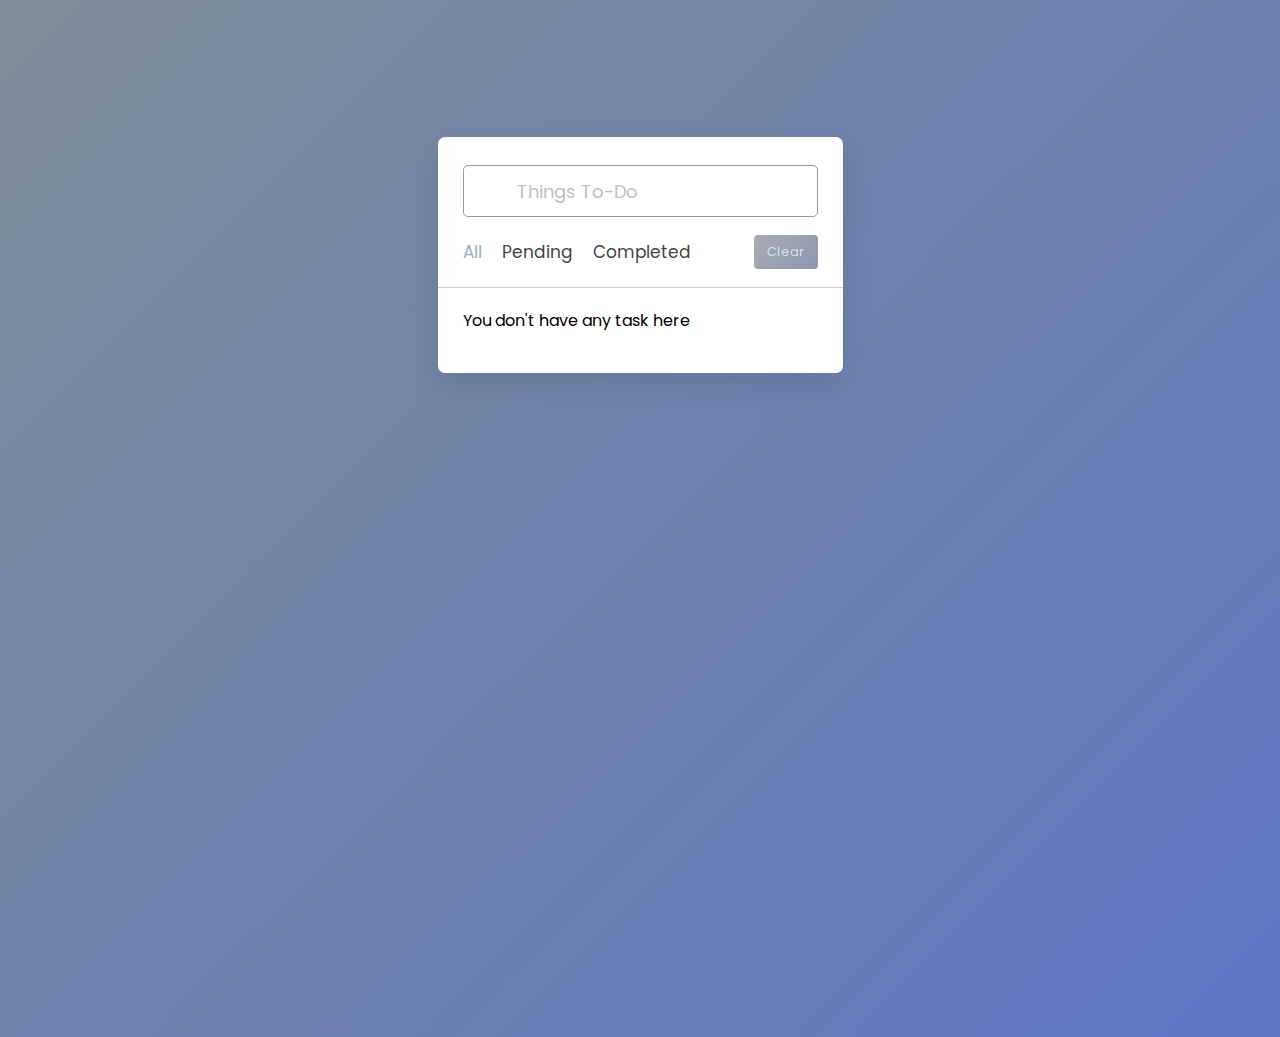
<file: index.html>
<!DOCTYPE html>
<html lang="en" dir="ltr">
  <head>
    <meta charset="utf-8">  
    <title>To do List App</title>
    <link rel="stylesheet" href="style.css">
    <meta name="viewport" content="width=device-width, initial-scale=1.0">
   
  </head>
  <body>
    <div class="wrapper">
      <div class="task-input">
        <input type="text" placeholder="Things To-Do">
      </div>
      <div class="controls">
        <div class="filters">
          <span class="active" id="all">All</span>
          <span id="pending">Pending</span>
          <span id="completed">Completed</span>
        </div>
        <button class="clear-btn">Clear</button>
      </div>
      <ul class="task-box"></ul>
    </div>

    <script src="script.js"></script>

  </body>
</html>
</file>
<file: style.css>
/* Import Google Font - Poppins */
@import url('https://fonts.googleapis.com/css2?family=Poppins:wght@400;500;600;700&display=swap');
*{
  margin: 0;
  padding: 0;
  box-sizing: border-box;
  font-family: 'Poppins', sans-serif;
}
body{
  width: 100%;
  height: 100vh;
  overflow: hidden;
  background: linear-gradient(135deg, #7e8c96, #6177c6);
}
::selection{
  color: #c3c1d7;
  background: #9c96c6;
}
.wrapper{
  max-width: 405px;
  padding: 28px 0 30px;
  margin: 137px auto;
  background: #fff;
  border-radius: 7px;
  box-shadow: 0 10px 30px rgba(0,0,0,0.1);
}
.task-input{
  height: 52px;
  padding: 0 25px;
  position: relative;
}
.task-input img{
  top: 50%;
  position: absolute;
  transform: translate(17px, -50%);
}
.task-input input{
  height: 100%;
  width: 100%;
  outline: none;
  font-size: 18px;
  border-radius: 5px;
  padding: 0 20px 0 53px;
  border: 1px solid #999;
}
.task-input input:focus,
.task-input input.active{
  padding-left: 52px;
  border: 2px solid #8b94a3;
}
.task-input input::placeholder{
  color: #bfbfbf;
}
.controls, li{
  display: flex;
  align-items: center;
  justify-content: space-between;
}
.controls{
  padding: 18px 25px;
  border-bottom: 1px solid #ccc;
}
.filters span{
  margin: 0 8px;
  font-size: 17px;
  color: #444444;
  cursor: pointer;
}
.filters span:first-child{
  margin-left: 0;
}
.filters span.active{
  color: #a0abbb;
}
.controls .clear-btn{
  border: none;
  opacity: 0.6;
  outline: none;
  color: #bcd0f0;
  cursor: pointer;
  font-size: 13px;
  padding: 7px 13px;
  border-radius: 4px;
  letter-spacing: 0.3px;
  pointer-events: none;
  transition: transform 0.25s ease;
  background: linear-gradient(135deg, #70777b 0%, #44517e 100%);
}
.clear-btn.active{
  opacity: 0.9;
  pointer-events: auto;
}
.clear-btn:active{
  transform: scale(0.93);
}
.task-box{
  margin-top: 20px;
  margin-right: 5px;
  padding: 0 20px 10px 25px;
}
.task-box.overflow{
  overflow-y: auto;
  max-height: 300px;
}
.task-box::-webkit-scrollbar{
  width: 5px;
}
.task-box::-webkit-scrollbar-track{
  background: #f1f1f1;
  border-radius: 25px;
}
.task-box::-webkit-scrollbar-thumb{
  background: #e6e6e6;
  border-radius: 25px;
}
.task-box .task{
  list-style: none;
  font-size: 17px;
  margin-bottom: 18px;
  padding-bottom: 16px;
  align-items: flex-start;
  border-bottom: 1px solid #ccc;
}
.task-box .task:last-child{
  margin-bottom: 0;
  border-bottom: 0;
  padding-bottom: 0;
}
.task-box .task label{
  display: flex;
  align-items: flex-start;
}
.task label input{
  margin-top: 7px;
  accent-color: #6d6453;
}
.task label p{
  user-select: none;
  margin-left: 12px;
  word-wrap: break-word;
}
.task label p.checked{
  text-decoration: line-through;
}
.task-box .settings{
  position: relative;
}
.settings :where(i, li){
  cursor: pointer;
}
.settings .task-menu{
  z-index: 10;
  right: -5px;
  bottom: -65px;
  padding: 5px 0;
  background: #fff;
  position: absolute;
  border-radius: 4px;
  transform: scale(0);
  transform-origin: top right;
  box-shadow: 0 0 6px rgba(0,0,0,0.15);
  transition: transform 0.2s ease;
}
.task-box .task:last-child .task-menu{
  bottom: 0;
  transform-origin: bottom right;
}
.task-box .task:first-child .task-menu{
  bottom: -65px;
  transform-origin: top right;
}
.task-menu.show{
  transform: scale(1);
}
.task-menu li{
  height: 25px;
  font-size: 16px;
  margin-bottom: 2px;
  padding: 17px 15px;
  cursor: pointer;
  justify-content: flex-start;
}
.task-menu li:last-child{
  margin-bottom: 0;
}
.settings li:hover{
  background: #f5f5f5;
}
.settings li i{
  padding-right: 8px;
}
</file>
